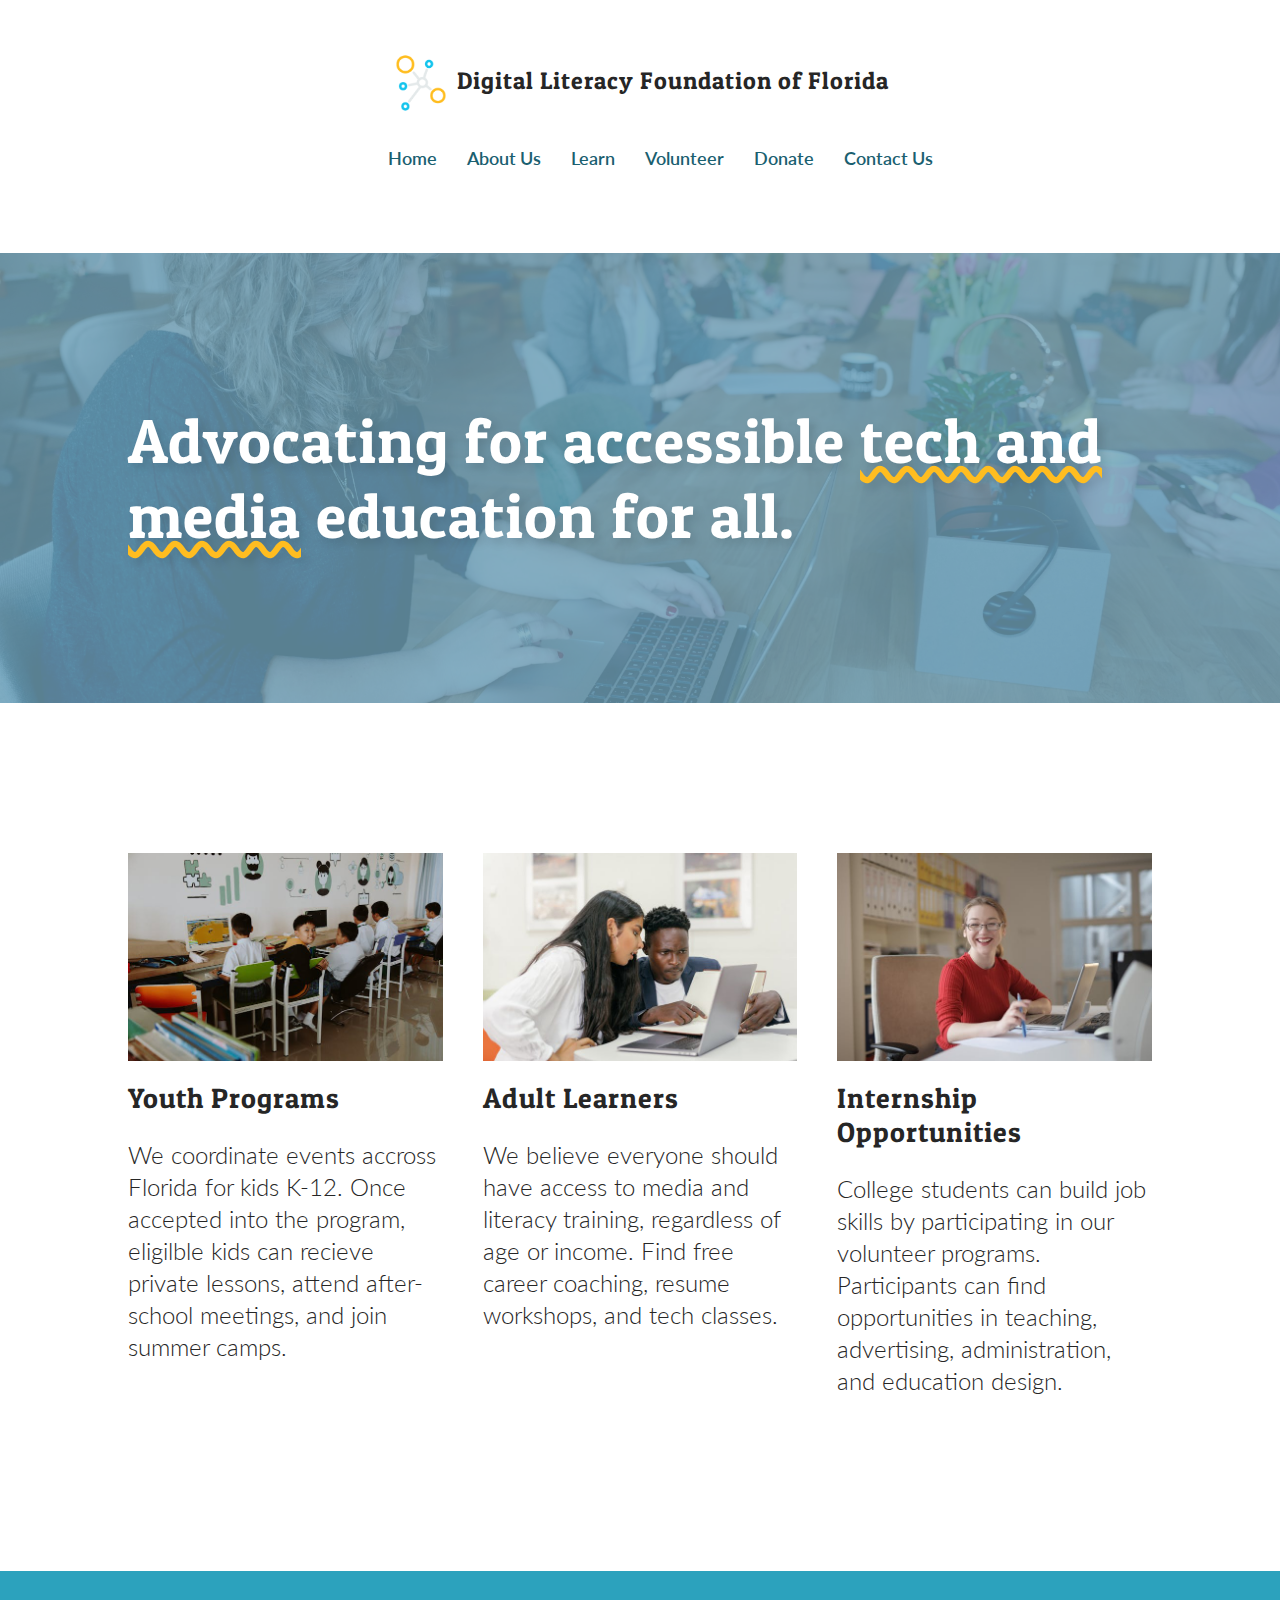
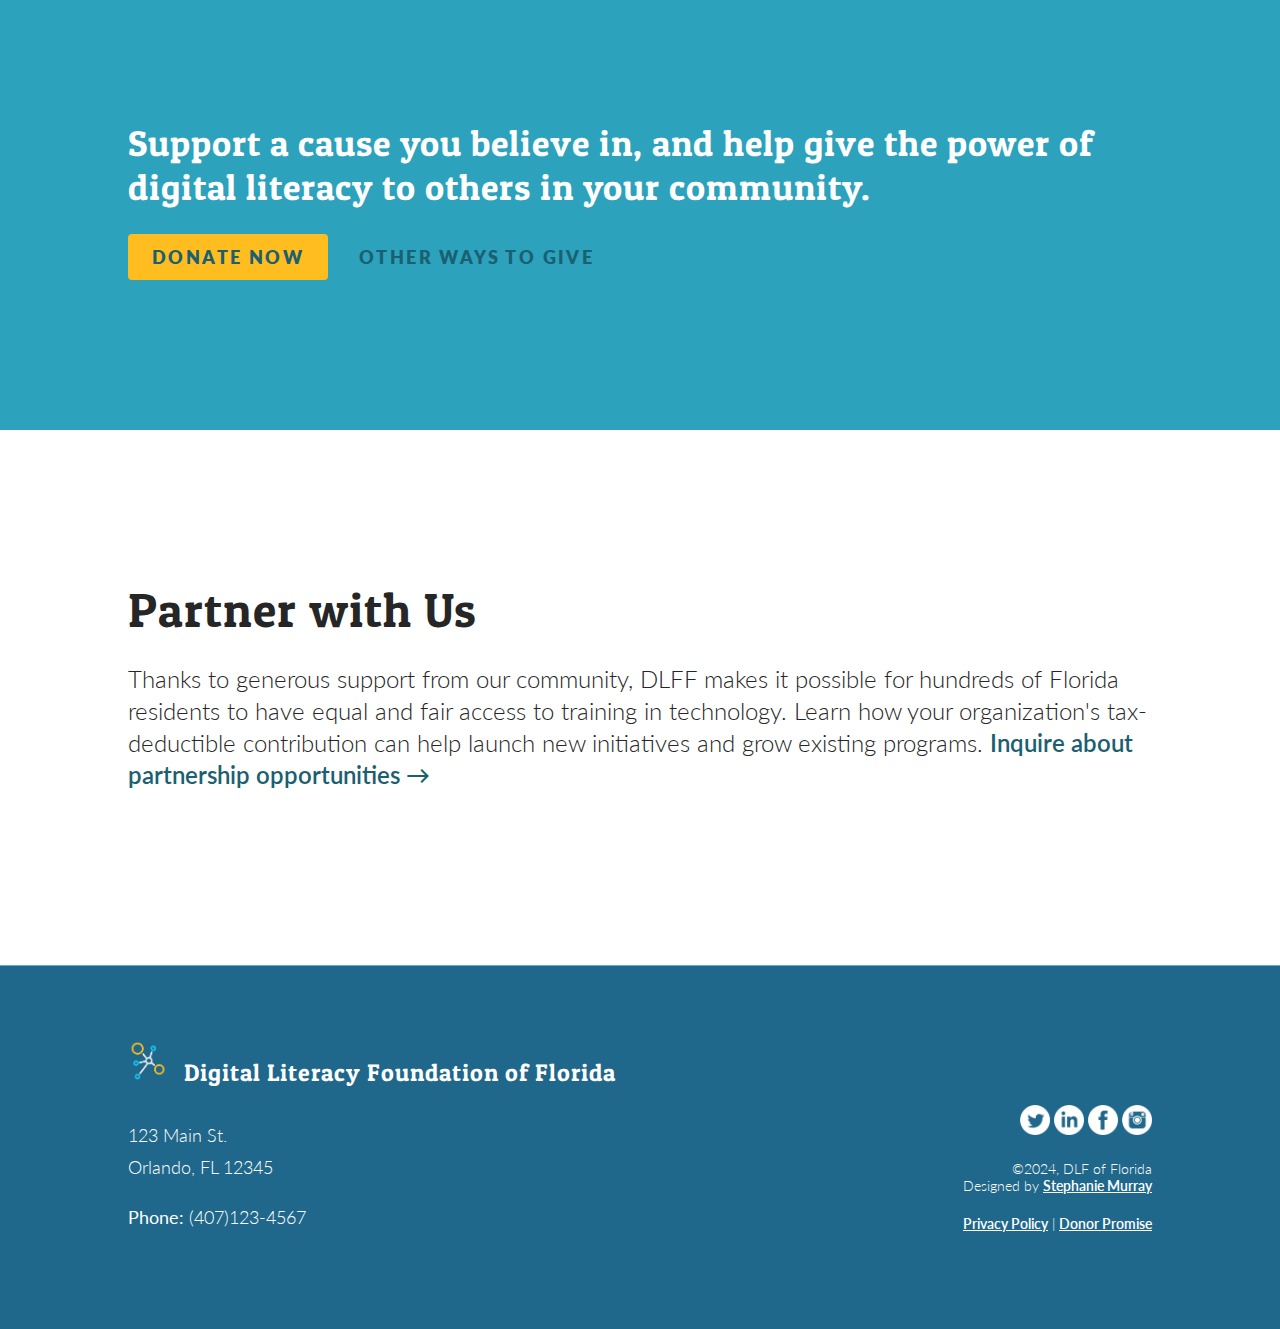
<file: index.html>
<!DOCTYPE html>
<html lang="en">
<head>
  <meta charset="utf-8">
  <title>Digital Literacy Foundation of Florida (DLFF) | FL Volunteer Network for Digital and Media Literacy</title>
  <link rel="stylesheet" href="styles.css">
</head>

<body>

  <header class="header">
    <h1><a href="index.html" class="logo">
        <img src="images/logo.png" alt="DLF Logo" class="logo"> Digital Literacy Foundation of Florida
    </a></h1>

  <nav>
    <ul class="main-nav">
      <li><a href="index.html" class="current-page">Home</a></li>
      <li><a href="about.html">About Us</a></li>
      <li><a href="learn.html">Learn</a></li>
      <li><a href="volunteer.html">Volunteer</a></li>
      <li><a href="donate.html">Donate</a></li>
      <li><a href="contact.html">Contact Us</a></li>
    </ul>
  </nav>

</header>

<section class="hero home bg-img">
  <h2>We're DLF of Florida</h2>
  <span class="big-text">Advocating for accessible <span class="styled">tech and media</span> education for all.</span>
</section>

<section class="programs">

  <div class="youth">
    <img src="images/kids-class.jpg" alt="six kids sitting at computers in a classroom, one is smiling at the camera">
    <h3>Youth Programs</h3>
    <p>We coordinate events accross Florida for kids K-12. Once accepted into the program, eligilble kids can recieve private lessons, attend after-school meetings, and join summer camps.</p>
  </div>

  <div class="adult">
    <img src="images/adult-class.jpg" alt="a woman and man are studying at a computer">
    <h3>Adult Learners</h3>
    <p>We believe everyone should have access to media and literacy training, regardless of age or income. Find free career coaching, resume workshops, and tech classes.</p>
  </div>

  <div class="internships">
    <img src="images/intern.jpg" alt="a young smiling woman with glasses sitting at a laptop">
    <h3>Internship Opportunities</h3>
    <p>College students can build job skills by participating in our volunteer programs. Participants can find opportunities in teaching, advertising, administration, and education design.</p>
  </div>

</section>

<section class="cta">
  <h2>Donate to Our Cause</h2>
  <span class="big-text callout">Support a cause you believe in, and help give the power of digital literacy to others in your community.</span>
  <div class="buttons">
    <a href="donate.html" class="button primary">Donate Now</a> <a href="volunteer.html" class="button secondary">Other Ways to Give</a>
  </div>
</section>

<section class="partner">
  <h2>Partner with Us</h2>
  <p>Thanks to generous support from our community, DLFF makes it possible for hundreds of Florida residents to have equal and fair access to training in technology. Learn how your organization's tax-deductible contribution can help launch new initiatives and grow existing programs. <a href="contact.html">Inquire about partnership opportunities →</a></p>

</section>

<footer>

  <div class="info">
    <div class="logo"><img src="images/logo.png" alt="DLF Logo"> Digital Literacy Foundation of Florida</div>
    <p>123 Main St.<br>
    Orlando, FL 12345</p>
    <p><strong>Phone:</strong> (407)123-4567</p>
  </div>

  <div class="social-copyright">
    <p><a href="#"><img src="images/icon-twitter.png" alt="twitter" class="icon"></a> 
      <a href="#"><img src="images/icon-linkedin.png" alt="linkedin" class="icon"></a> 
      <a href="#"><img src="images/icon-facebook.png" alt="facebook" class="icon"></a> 
      <a href="#"><img src="images/icon-instagram.png" alt="instagram" class="icon"></a></p>

    &copy;2024, DLF of Florida<br>Designed by <a href="https://stephmurray.co/" target="_blank">Stephanie Murray</a><br>
    <p><a href="#">Privacy Policy</a> | <a href="#">Donor Promise</a></p>
  </div>

</footer>

</body>

</html>
</file>
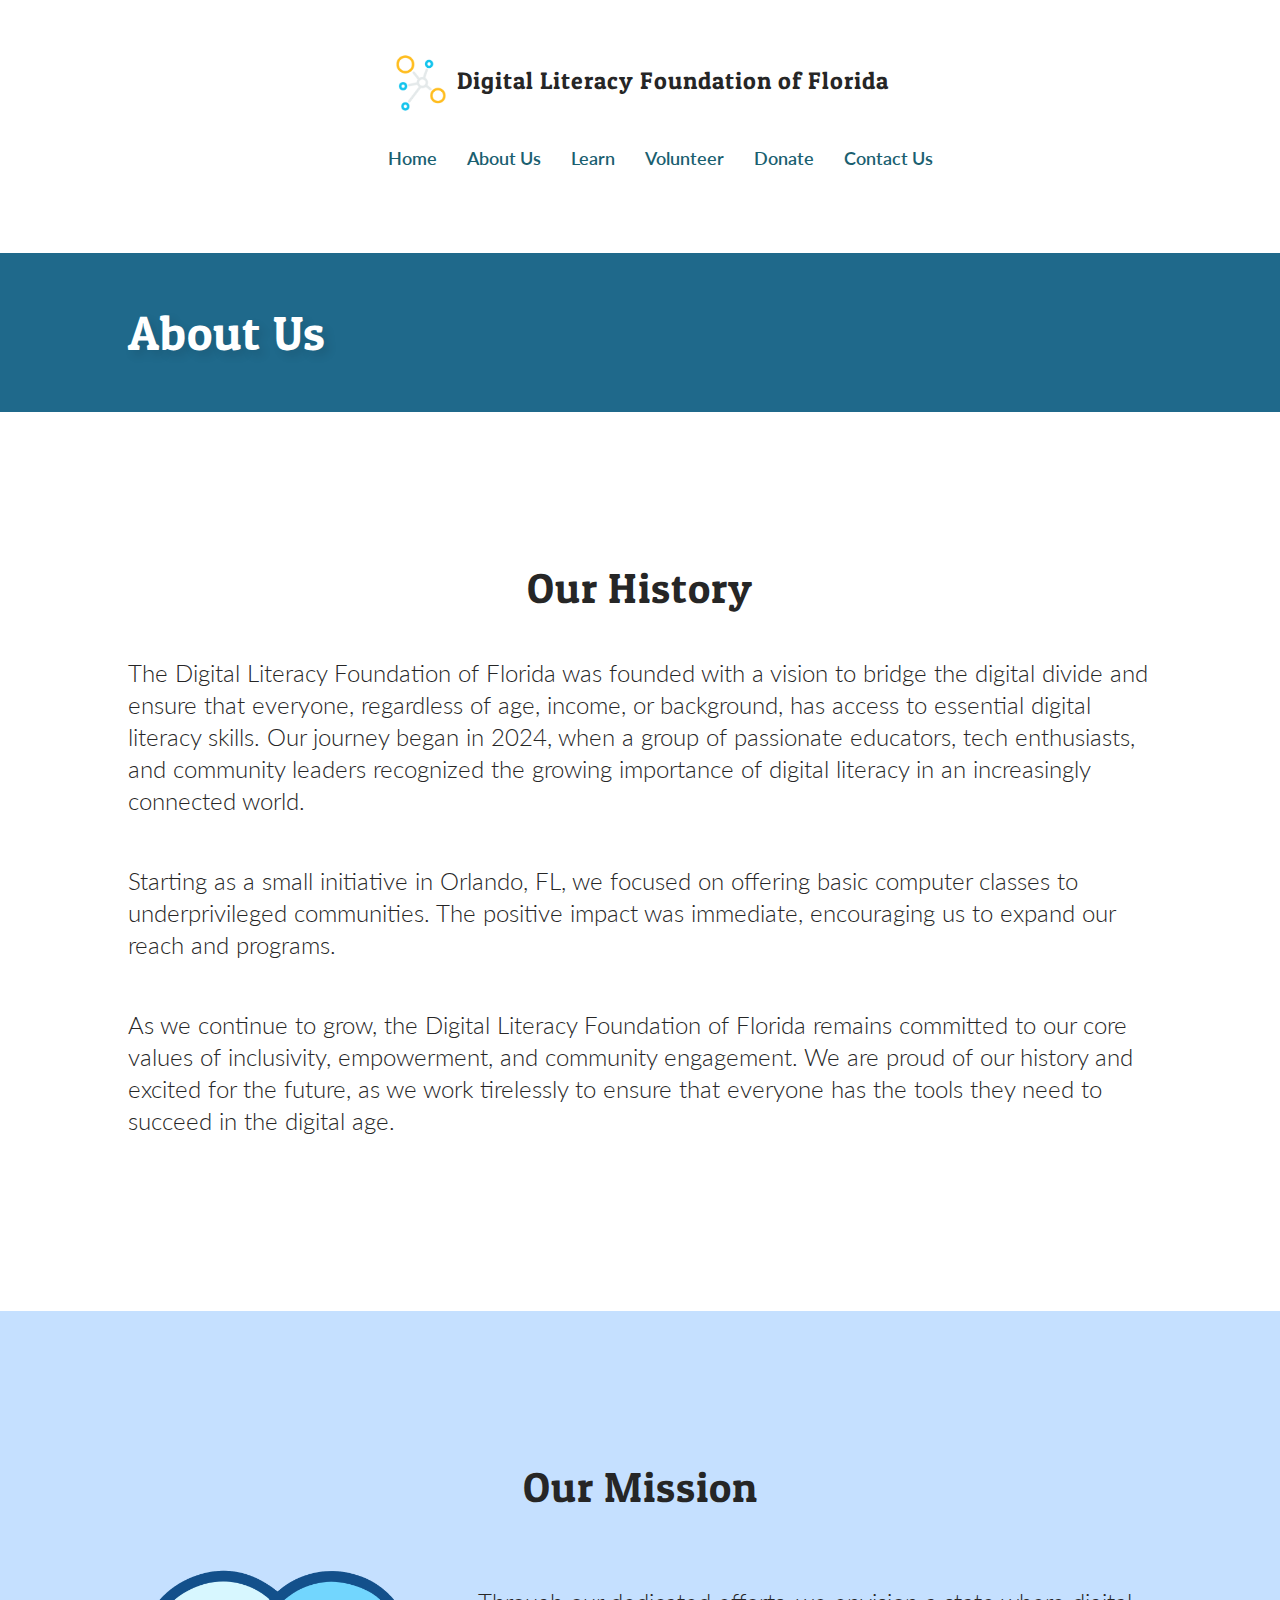
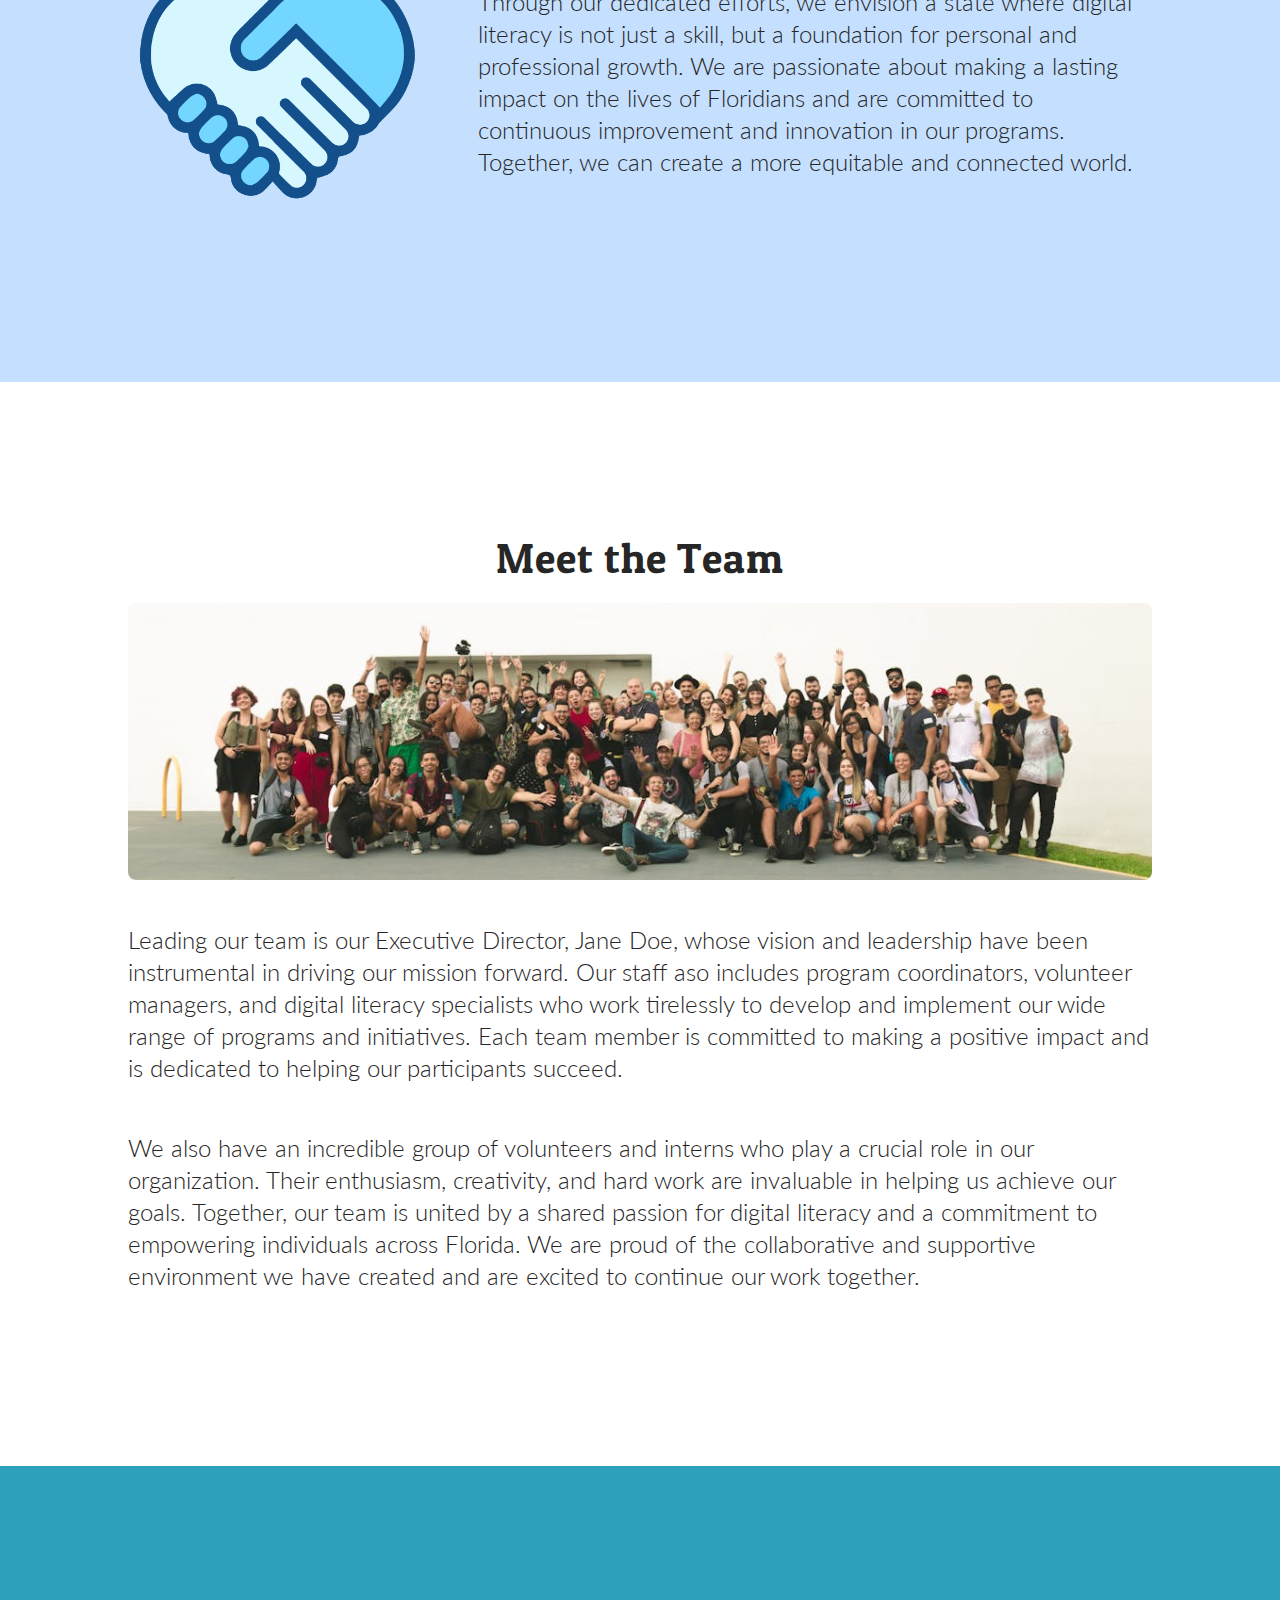
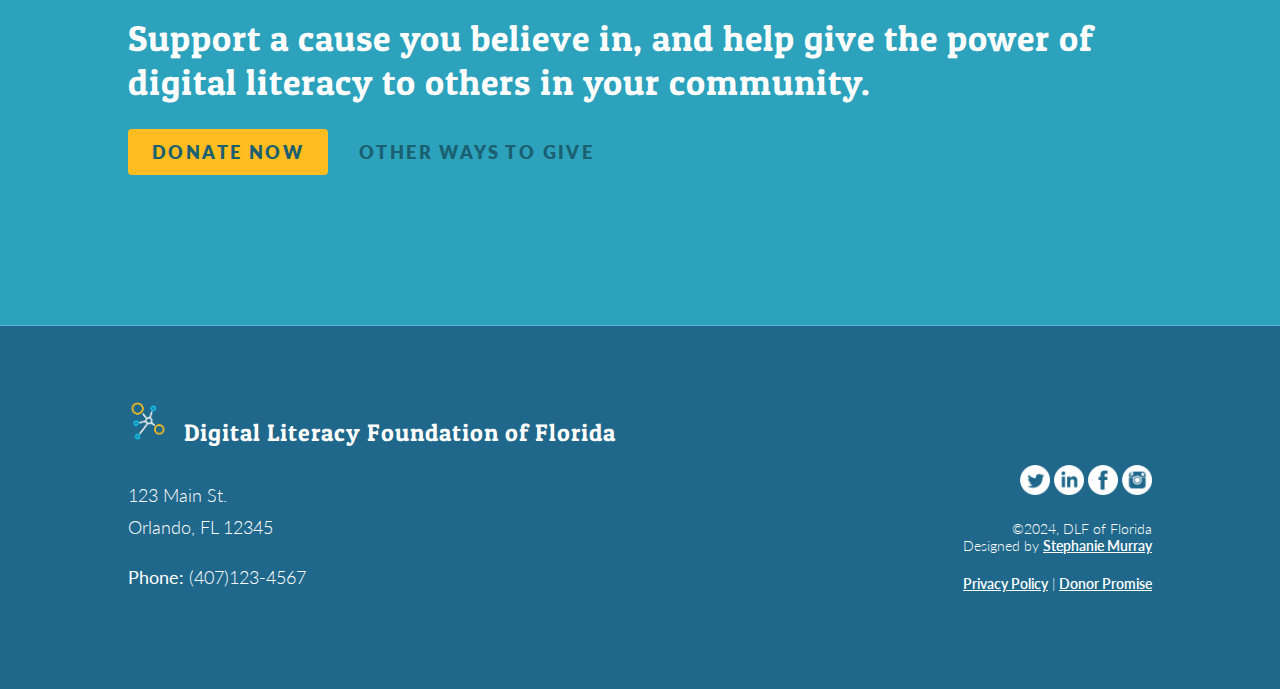
<file: about.html>
<!DOCTYPE html>
<html lang="en">
<head>
  <meta charset="utf-8">
  <title>Digital Literacy Foundation of Florida (DLFF) | About Us</title>
  <link rel="stylesheet" href="styles.css">
</head>

<body>

<header class="header">
    <h1><a href="index.html" class="logo">
        <img src="images/logo.png" alt="DLF Logo" class="logo"> Digital Literacy Foundation of Florida
    </a></h1>

  <nav>
    <ul class="main-nav">
      <li><a href="index.html" class="current-page">Home</a></li>
      <li><a href="about.html">About Us</a></li>
      <li><a href="learn.html">Learn</a></li>
      <li><a href="volunteer.html">Volunteer</a></li>
      <li><a href="donate.html">Donate</a></li>
      <li><a href="contact.html">Contact Us</a></li>
    </ul>
  </nav>

</header>

<section class="hero title">
  <h2>About Us</h2>
</section>

<section class="container">

    <h3>Our History</h3>

    <p>The Digital Literacy Foundation of Florida was founded with a vision to bridge the digital divide and ensure that everyone, regardless of age, income, or background, has access to essential digital literacy skills. Our journey began in 2024, when a group of passionate educators, tech enthusiasts, and community leaders recognized the growing importance of digital literacy in an increasingly connected world.</p>

    <p>Starting as a small initiative in Orlando, FL, we focused on offering basic computer classes to underprivileged communities. The positive impact was immediate, encouraging us to expand our reach and programs.</p>

    <p>As we continue to grow, the Digital Literacy Foundation of Florida remains committed to our core values of inclusivity, empowerment, and community engagement. We are proud of our history and excited for the future, as we work tirelessly to ensure that everyone has the tools they need to succeed in the digital age.</p>

</section>

<section class="container darkbg">

    <h3>Our Mission</h3>

    <div class="two-col">

        <img src="images/our-mission.png" width="300" alt="illustration of shaking hands in heart shape">
        
        <p>Through our dedicated efforts, we envision a state where digital literacy is not just a skill, but a foundation for personal and professional growth. We are passionate about making a lasting impact on the lives of Floridians and are committed to continuous improvement and innovation in our programs. Together, we can create a more equitable and connected world.</p>

    </div>

</section>

<section class="container">

    <h3>Meet the Team</h3>

    <img src="images/team.jpg" alt="big group picture" style="max-width: 100%;align-self:center;border-radius:8px;margin-bottom:20px">

    <p>Leading our team is our Executive Director, Jane Doe, whose vision and leadership have been instrumental in driving our mission forward. Our staff aso includes program coordinators, volunteer managers, and digital literacy specialists who work tirelessly to develop and implement our wide range of programs and initiatives. Each team member is committed to making a positive impact and is dedicated to helping our participants succeed.

    <p>We also have an incredible group of volunteers and interns who play a crucial role in our organization. Their enthusiasm, creativity, and hard work are invaluable in helping us achieve our goals. Together, our team is united by a shared passion for digital literacy and a commitment to empowering individuals across Florida. We are proud of the collaborative and supportive environment we have created and are excited to continue our work together.</p>

</section>

<section class="cta">
  <h2>Donate to Our Cause</h2>
  <span class="big-text callout">Support a cause you believe in, and help give the power of digital literacy to others in your community.</span>
  <div class="buttons">
    <a href="donate.html" class="button primary">Donate Now</a> <a href="volunteer.html" class="button secondary">Other Ways to Give</a>
  </div>
</section>

<footer>

  <div class="info">
    <div class="logo"><img src="images/logo.png" alt="DLF Logo"> Digital Literacy Foundation of Florida</div>
    <p>123 Main St.<br>
    Orlando, FL 12345</p>
    <p><strong>Phone:</strong> (407)123-4567</p>
  </div>

  <div class="social-copyright">
    <p><a href="#"><img src="images/icon-twitter.png" alt="twitter" class="icon"></a> 
      <a href="#"><img src="images/icon-linkedin.png" alt="linkedin" class="icon"></a> 
      <a href="#"><img src="images/icon-facebook.png" alt="facebook" class="icon"></a> 
      <a href="#"><img src="images/icon-instagram.png" alt="instagram" class="icon"></a></p>

    &copy;2024, DLF of Florida<br>Designed by <a href="https://stephmurray.co/" target="_blank">Stephanie Murray</a><br>
    <p><a href="#">Privacy Policy</a> | <a href="#">Donor Promise</a></p>
  </div>

</footer>

</body>

</html>
</file>
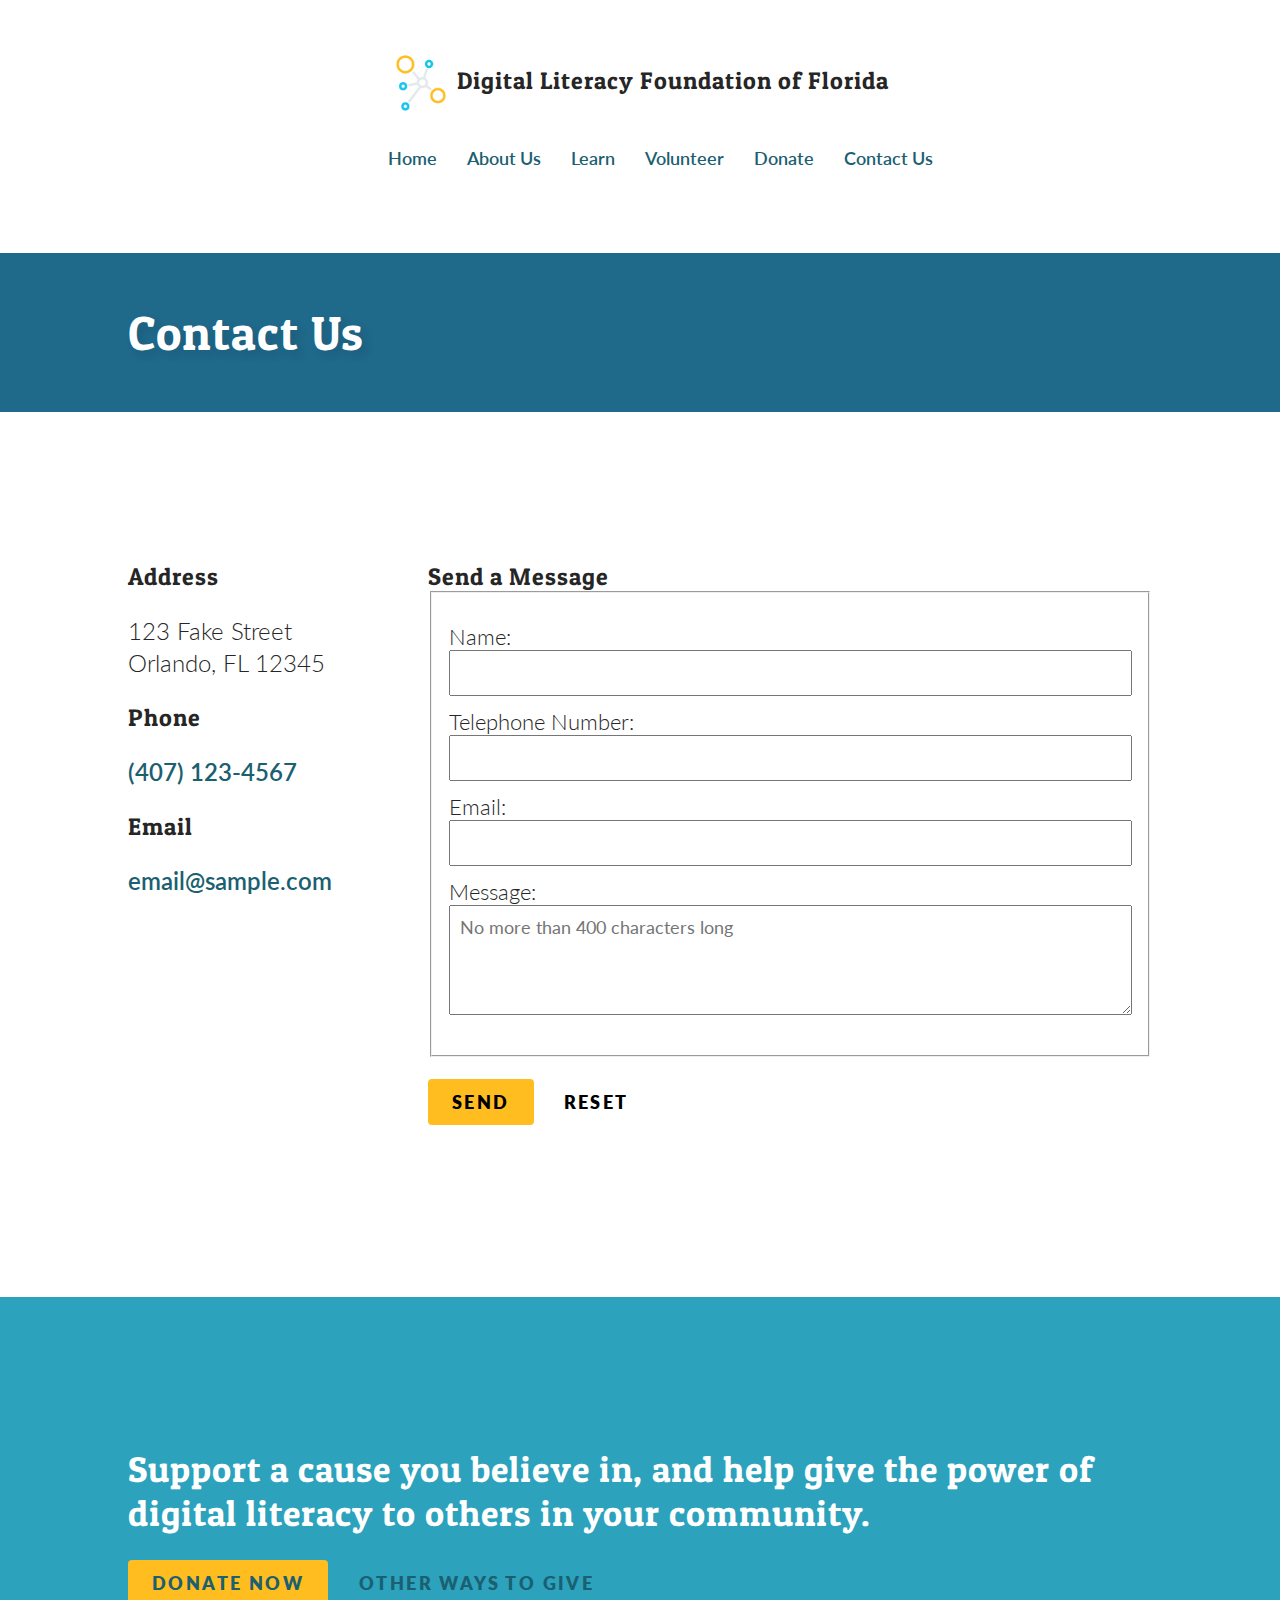
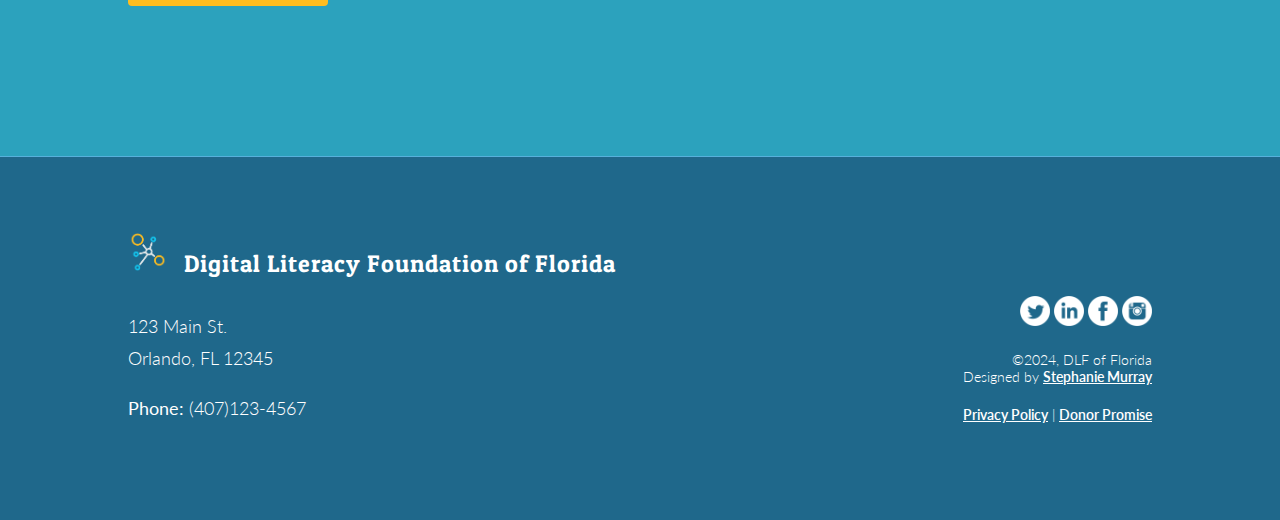
<file: contact.html>
<!DOCTYPE html>
<html lang="en">
<head>
  <meta charset="utf-8">
  <title>Digital Literacy Foundation of Florida (DLFF) | Contact Us</title>
  <link rel="stylesheet" href="styles.css">
</head>

<body>

<header class="header">
    <h1><a href="index.html" class="logo">
        <img src="images/logo.png" alt="DLF Logo" class="logo"> Digital Literacy Foundation of Florida
    </a></h1>

  <nav>
    <ul class="main-nav">
      <li><a href="index.html" class="current-page">Home</a></li>
      <li><a href="about.html">About Us</a></li>
      <li><a href="learn.html">Learn</a></li>
      <li><a href="volunteer.html">Volunteer</a></li>
      <li><a href="donate.html">Donate</a></li>
      <li><a href="contact.html">Contact Us</a></li>
    </ul>
  </nav>

</header>

<section class="hero title">
  <h2>Contact Us</h2>
</section>

<section class="container">

    <div class="two-col even">

        <div style="margin-bottom: 50px">
          <h4>Address</h4>
          <p>
            123 Fake Street<br>
            Orlando, FL 12345
          </p>
            
          <h4>Phone</h4>
          <p>
            <a href="tel:+14071234567">(407) 123-4567</a>
          </p>
        
          <h4>Email</h4>
          <p>
            <a href="mailto:email@sample.com">email&#64;sample.com</a>
          </p>
        </div>
        
        <div>
            
        <h4>Send a Message</h4>

          <form>

            <fieldset>
              <ul>
                <li><label for="form-name">Name:</label> <input type="text" name="customername" id="form-name"></li>
                <li><label for="form-phone">Telephone Number:</label> <input type="tel" name="telephone" id="form-phone"></li>
                <li><label for="form-email">Email:</label> <input type="email" name="email" id="form-email"></li>
                <li>Message:<br>
                  <textarea name="instructions" rows="4" cols="60" maxlength="400" placeholder="No more than 400 characters long"></textarea></li>
              </ul>
            </fieldset>
            
            <p><input type="submit" value="Send" class="form-button"> <input type="reset" class="form-button"></p>
            
            </form>
        </div>

    </div>

</section>

<section class="cta">
  <h2>Donate to Our Cause</h2>
  <span class="big-text callout">Support a cause you believe in, and help give the power of digital literacy to others in your community.</span>
  <div class="buttons">
    <a href="donate.html" class="button primary">Donate Now</a> <a href="volunteer.html" class="button secondary">Other Ways to Give</a>
  </div>
</section>

<footer>

  <div class="info">
    <div class="logo"><img src="images/logo.png" alt="DLF Logo"> Digital Literacy Foundation of Florida</div>
    <p>123 Main St.<br>
    Orlando, FL 12345</p>
    <p><strong>Phone:</strong> (407)123-4567</p>
  </div>

  <div class="social-copyright">
    <p><a href="#"><img src="images/icon-twitter.png" alt="twitter" class="icon"></a> 
      <a href="#"><img src="images/icon-linkedin.png" alt="linkedin" class="icon"></a> 
      <a href="#"><img src="images/icon-facebook.png" alt="facebook" class="icon"></a> 
      <a href="#"><img src="images/icon-instagram.png" alt="instagram" class="icon"></a></p>

    &copy;2024, DLF of Florida<br>Designed by <a href="https://stephmurray.co/" target="_blank">Stephanie Murray</a><br>
    <p><a href="#">Privacy Policy</a> | <a href="#">Donor Promise</a></p>
  </div>

</footer>

</body>

</html>
</file>
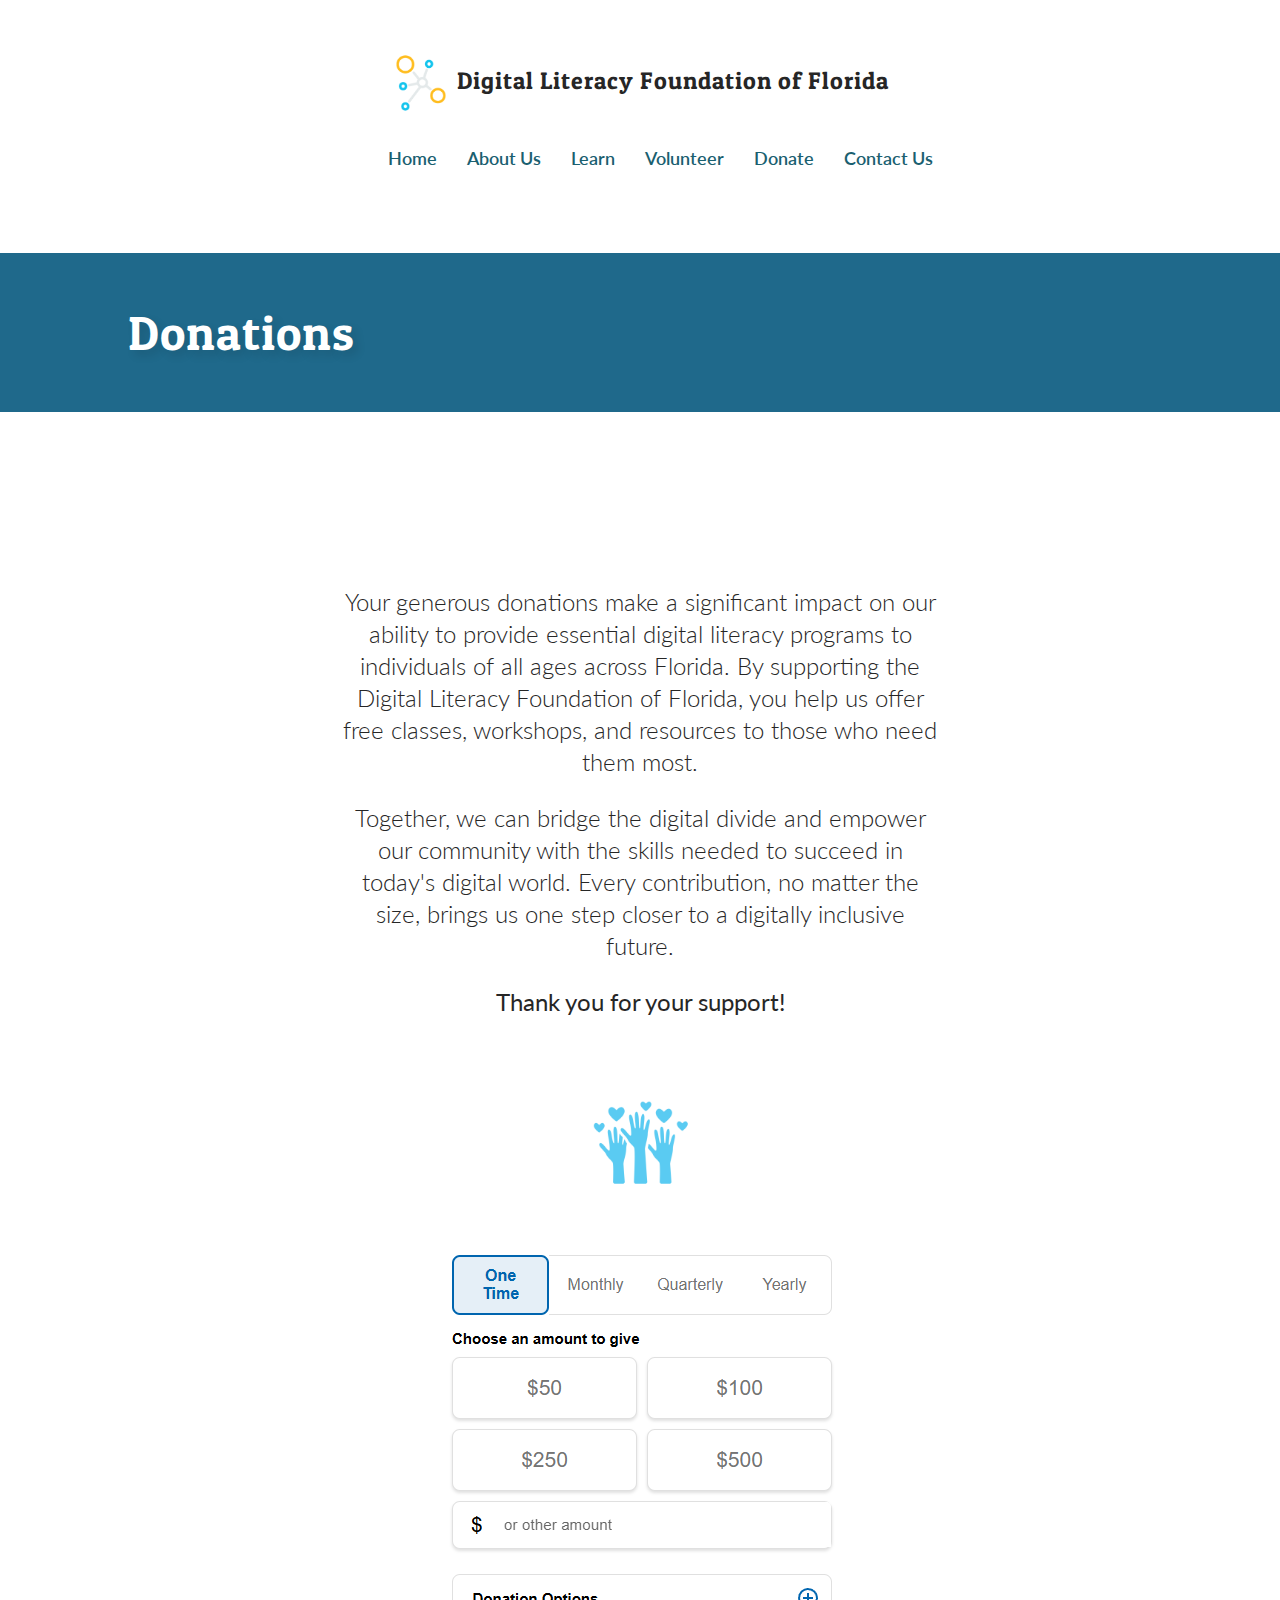
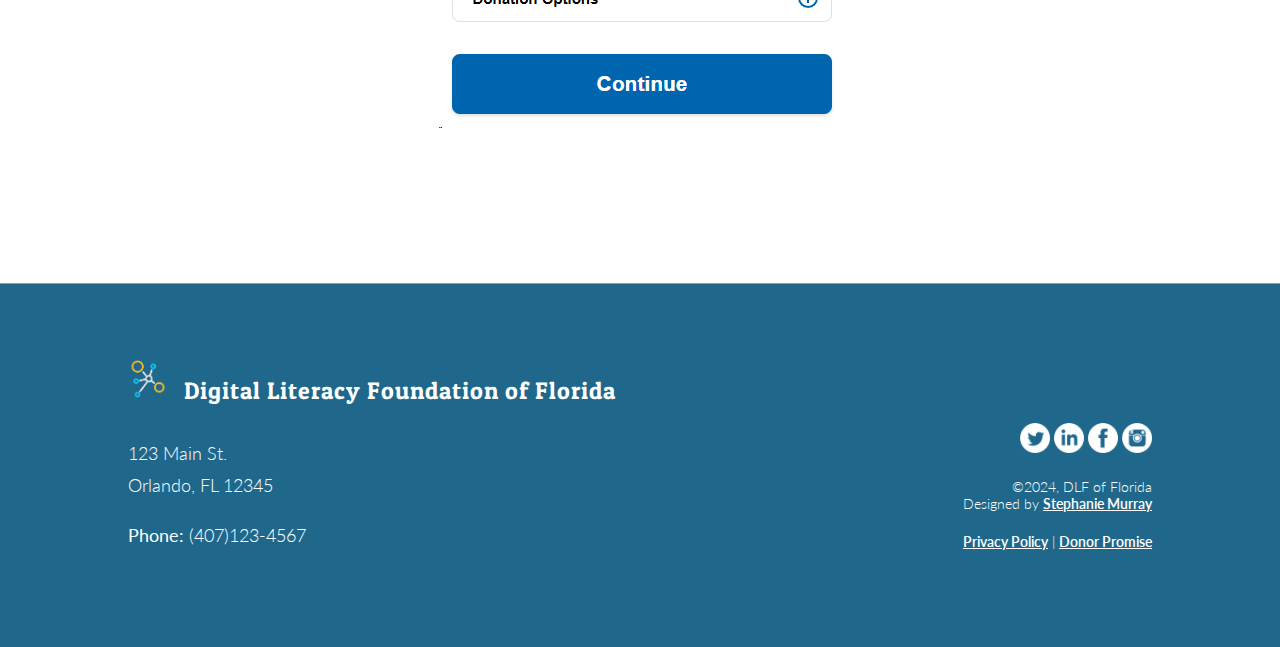
<file: donate.html>
<!DOCTYPE html>
<html lang="en">
<head>
  <meta charset="utf-8">
  <title>Digital Literacy Foundation of Florida (DLFF) | Donate to Our Cause</title>
  <link rel="stylesheet" href="styles.css">
</head>

<body>

<header class="header">
    <h1><a href="index.html" class="logo">
        <img src="images/logo.png" alt="DLF Logo" class="logo"> Digital Literacy Foundation of Florida
    </a></h1>

  <nav>
    <ul class="main-nav">
      <li><a href="index.html" class="current-page">Home</a></li>
      <li><a href="about.html">About Us</a></li>
      <li><a href="learn.html">Learn</a></li>
      <li><a href="volunteer.html">Volunteer</a></li>
      <li><a href="donate.html">Donate</a></li>
      <li><a href="contact.html">Contact Us</a></li>
    </ul>
  </nav>

</header>

<section class="hero title">
  <h2>Donations</h2>
</section>

<section class="container">

    <h2 class="hidden">Donate Cash Online</h2>

    <div class="mini-container">
        
        <p>Your generous donations make a significant impact on our ability to provide essential digital literacy programs to individuals of all ages across Florida. By supporting the Digital Literacy Foundation of Florida, you help us offer free classes, workshops, and resources to those who need them most.</p>
        <p>Together, we can bridge the digital divide and empower our community with the skills needed to succeed in today's digital world. Every contribution, no matter the size, brings us one step closer to a digitally inclusive future.</p>
        <p><strong>Thank you for your support!</strong></p>

        <img src="images/donate-hands.png" alt="illustration of hands reaching up to hearts" width="100" style="margin: 50px auto"> <br>

        <img src="images/donate-form.png" alt="placeholder for donation form" width="402" height="481">
    </div>



</section>

<footer>

  <div class="info">
    <div class="logo"><img src="images/logo.png" alt="DLF Logo"> Digital Literacy Foundation of Florida</div>
    <p>123 Main St.<br>
    Orlando, FL 12345</p>
    <p><strong>Phone:</strong> (407)123-4567</p>
  </div>

  <div class="social-copyright">
    <p><a href="#"><img src="images/icon-twitter.png" alt="twitter" class="icon"></a> 
      <a href="#"><img src="images/icon-linkedin.png" alt="linkedin" class="icon"></a> 
      <a href="#"><img src="images/icon-facebook.png" alt="facebook" class="icon"></a> 
      <a href="#"><img src="images/icon-instagram.png" alt="instagram" class="icon"></a></p>

    &copy;2024, DLF of Florida<br>Designed by <a href="https://stephmurray.co/" target="_blank">Stephanie Murray</a><br>
    <p><a href="#">Privacy Policy</a> | <a href="#">Donor Promise</a></p>
  </div>

</footer>

</body>

</html>
</file>
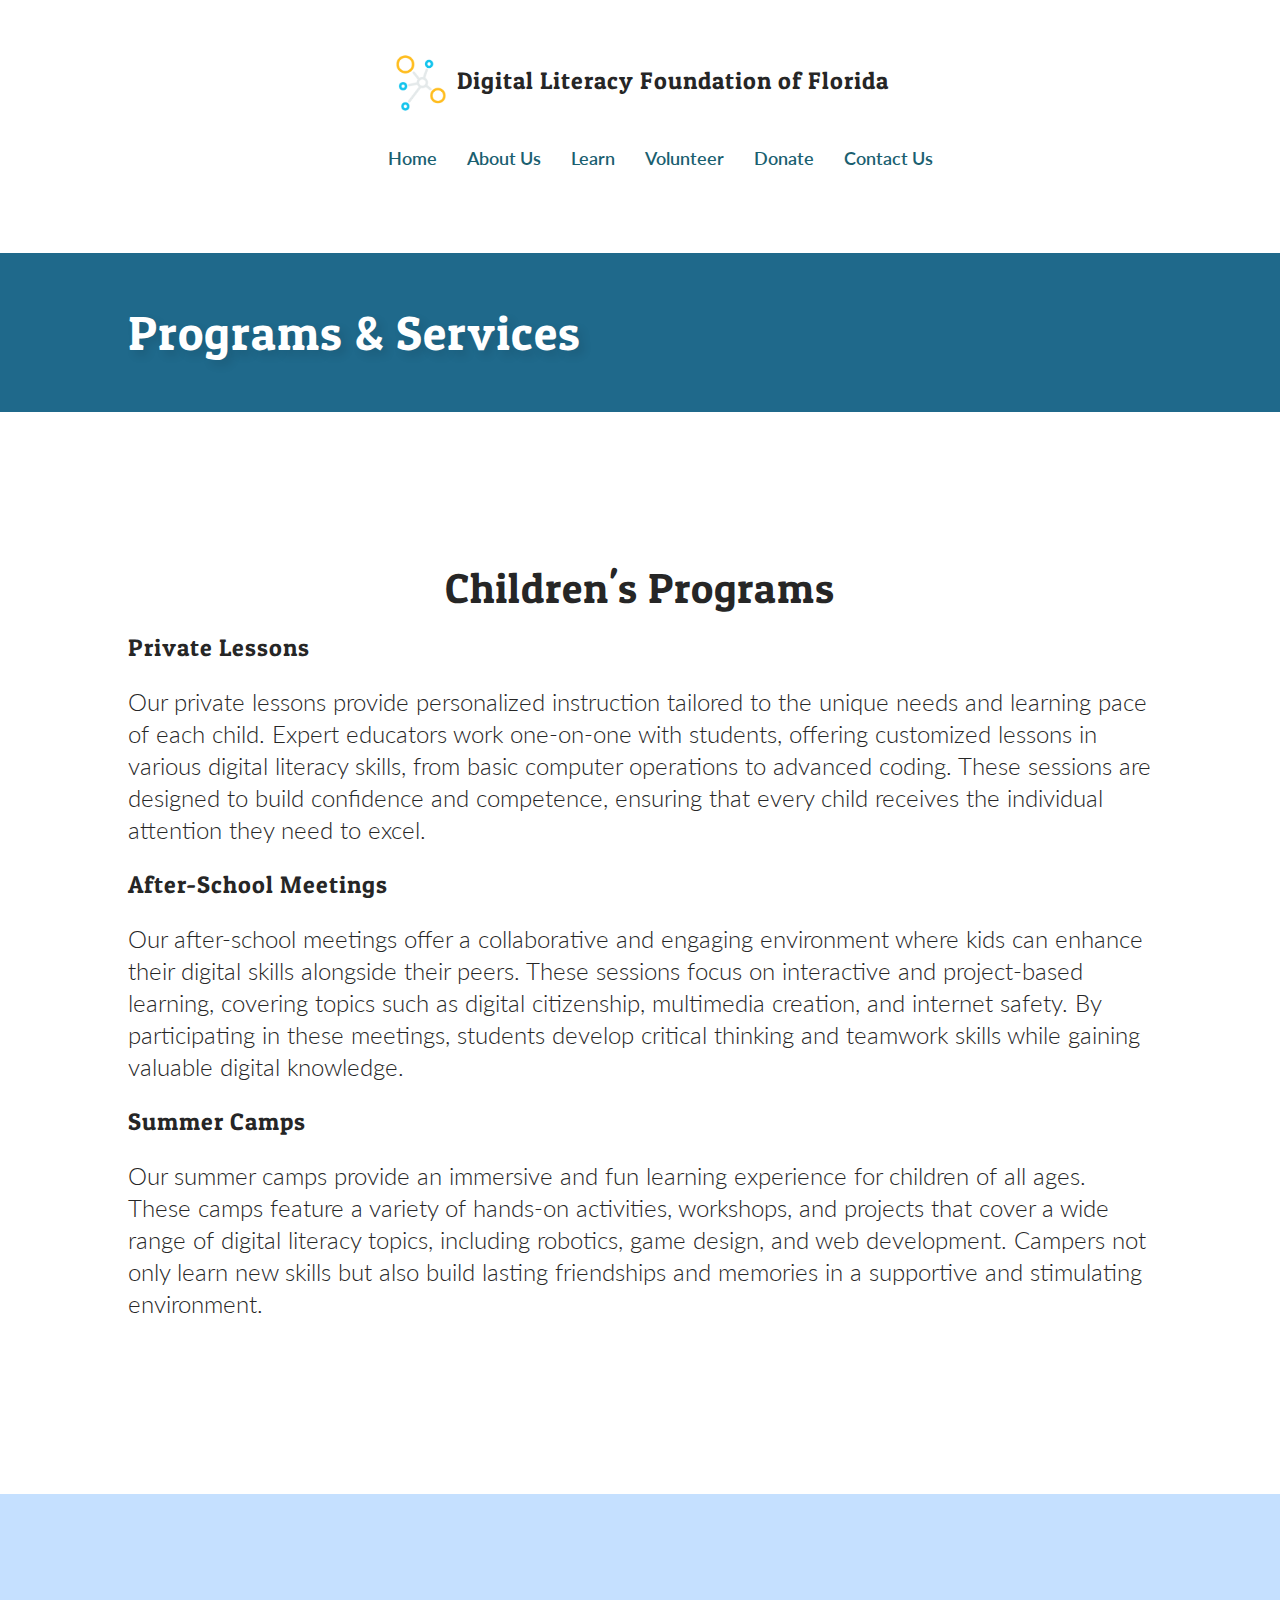
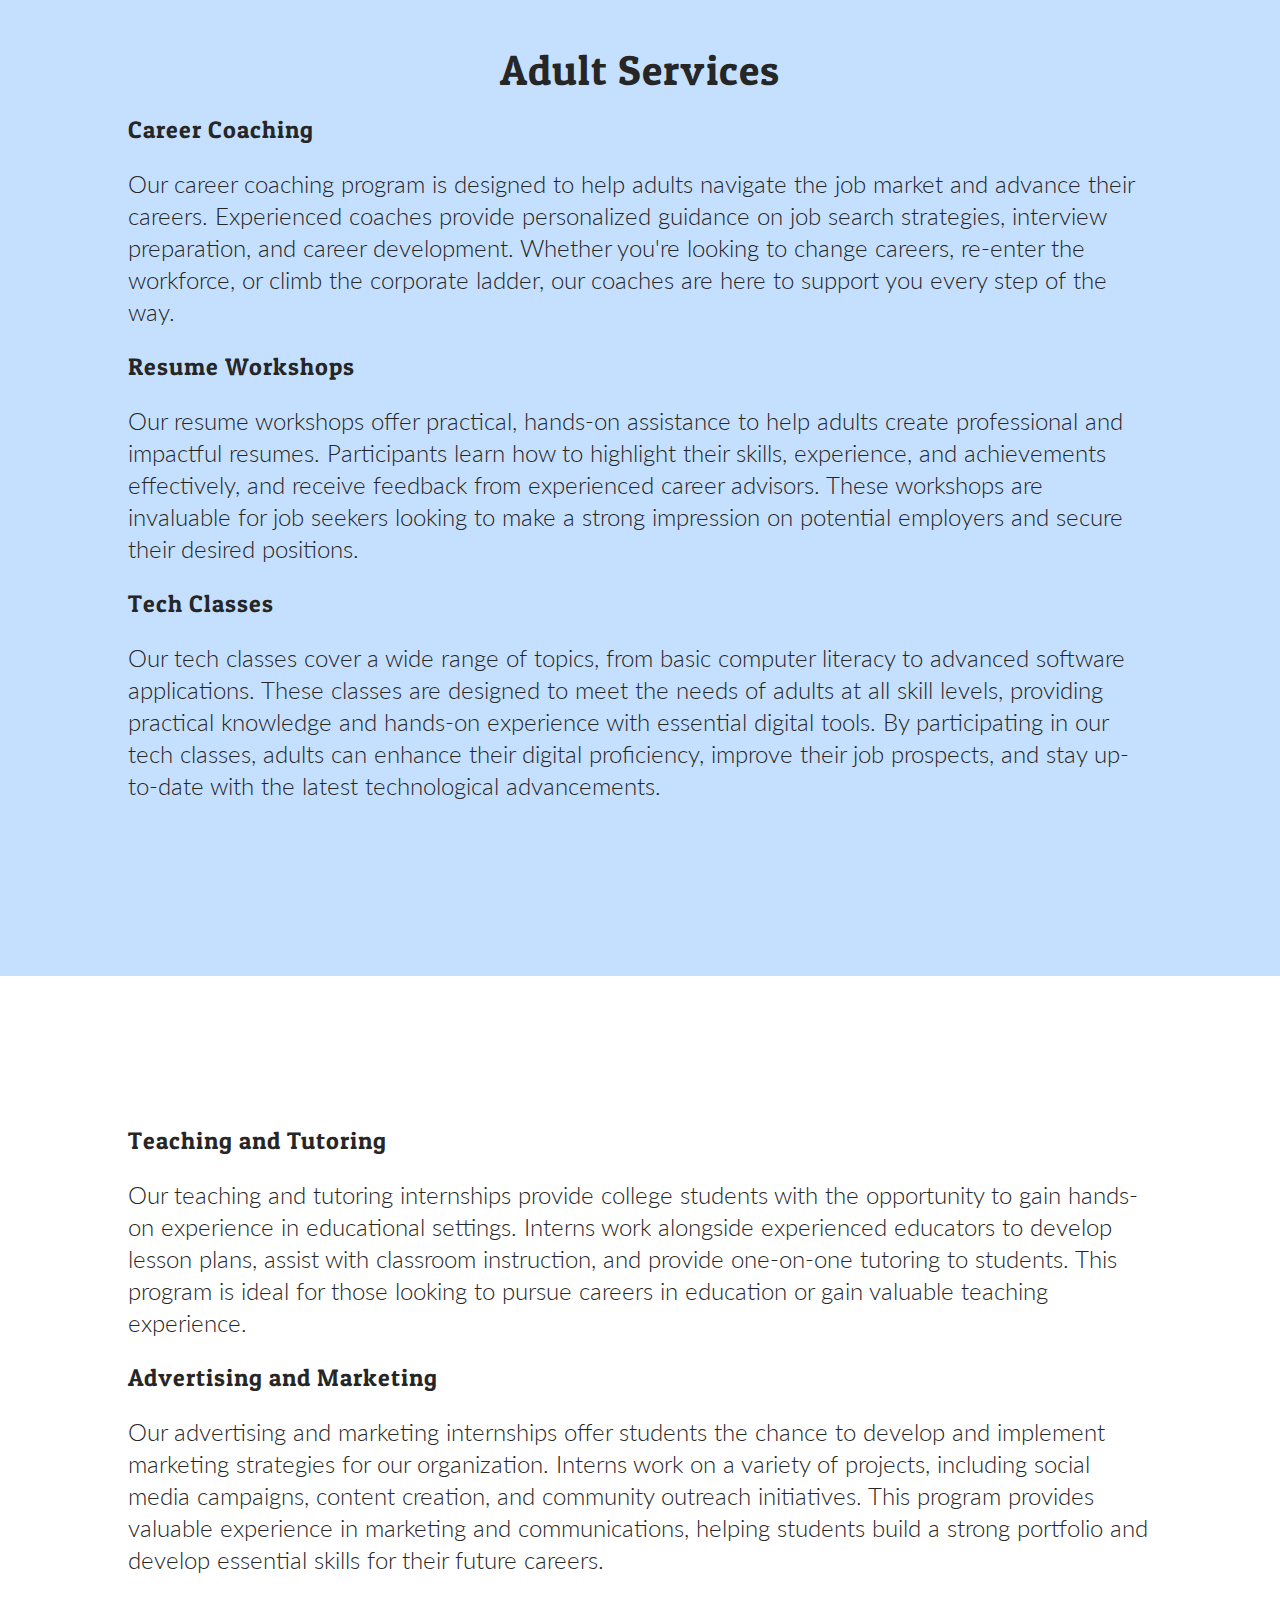
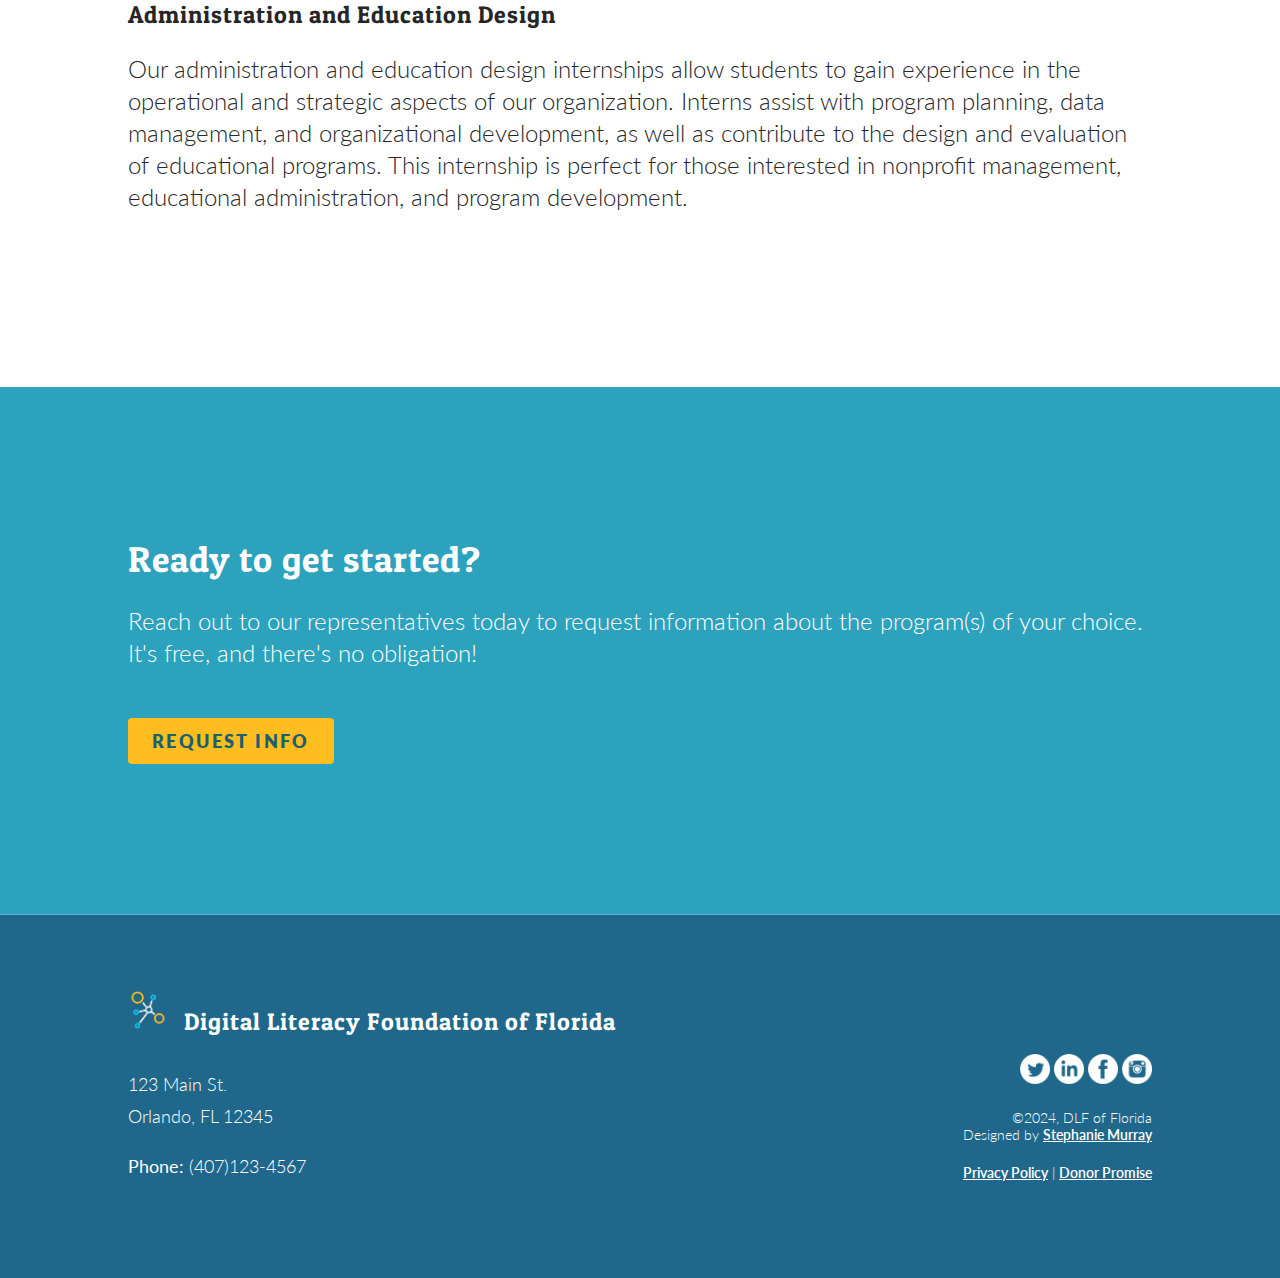
<file: learn.html>
<!DOCTYPE html>
<html lang="en">
<head>
  <meta charset="utf-8">
  <title>Digital Literacy Foundation of Florida (DLFF) | Programs & Services</title>
  <link rel="stylesheet" href="styles.css">
</head>

<body>

<header class="header">
    <h1><a href="index.html" class="logo">
        <img src="images/logo.png" alt="DLF Logo" class="logo"> Digital Literacy Foundation of Florida
    </a></h1>

  <nav>
    <ul class="main-nav">
      <li><a href="index.html" class="current-page">Home</a></li>
      <li><a href="about.html">About Us</a></li>
      <li><a href="learn.html">Learn</a></li>
      <li><a href="volunteer.html">Volunteer</a></li>
      <li><a href="donate.html">Donate</a></li>
      <li><a href="contact.html">Contact Us</a></li>
    </ul>
  </nav>

</header>

<section class="hero title">
  <h2>Programs &amp; Services</h2>
</section>

<section class="container">

  <h3>Children's Programs</h3>

  <h4>Private Lessons</h4>
  <p>Our private lessons provide personalized instruction tailored to the unique needs and learning pace of each child. Expert educators work one-on-one with students, offering customized lessons in various digital literacy skills, from basic computer operations to advanced coding. These sessions are designed to build confidence and competence, ensuring that every child receives the individual attention they need to excel.</p>
  
  <h4>After-School Meetings</h4>
  <p>Our after-school meetings offer a collaborative and engaging environment where kids can enhance their digital skills alongside their peers. These sessions focus on interactive and project-based learning, covering topics such as digital citizenship, multimedia creation, and internet safety. By participating in these meetings, students develop critical thinking and teamwork skills while gaining valuable digital knowledge.</p>
  
  <h4>Summer Camps</h4>
  <p>Our summer camps provide an immersive and fun learning experience for children of all ages. These camps feature a variety of hands-on activities, workshops, and projects that cover a wide range of digital literacy topics, including robotics, game design, and web development. Campers not only learn new skills but also build lasting friendships and memories in a supportive and stimulating environment.</p>  

</section>

<section class="container darkbg">

  <h3>Adult Services</h3>

  <h4>Career Coaching</h4>
  <p>Our career coaching program is designed to help adults navigate the job market and advance their careers. Experienced coaches provide personalized guidance on job search strategies, interview preparation, and career development. Whether you're looking to change careers, re-enter the workforce, or climb the corporate ladder, our coaches are here to support you every step of the way.</p>
  
  <h4>Resume Workshops</h4>
  <p>Our resume workshops offer practical, hands-on assistance to help adults create professional and impactful resumes. Participants learn how to highlight their skills, experience, and achievements effectively, and receive feedback from experienced career advisors. These workshops are invaluable for job seekers looking to make a strong impression on potential employers and secure their desired positions.</p>
  
  <h4>Tech Classes</h4>
  <p>Our tech classes cover a wide range of topics, from basic computer literacy to advanced software applications. These classes are designed to meet the needs of adults at all skill levels, providing practical knowledge and hands-on experience with essential digital tools. By participating in our tech classes, adults can enhance their digital proficiency, improve their job prospects, and stay up-to-date with the latest technological advancements.</p>
  

</section>

<section class="container">

  <h4>Teaching and Tutoring</h4>
  <p>Our teaching and tutoring internships provide college students with the opportunity to gain hands-on experience in educational settings. Interns work alongside experienced educators to develop lesson plans, assist with classroom instruction, and provide one-on-one tutoring to students. This program is ideal for those looking to pursue careers in education or gain valuable teaching experience.</p>
  
  <h4>Advertising and Marketing</h4>
  <p>Our advertising and marketing internships offer students the chance to develop and implement marketing strategies for our organization. Interns work on a variety of projects, including social media campaigns, content creation, and community outreach initiatives. This program provides valuable experience in marketing and communications, helping students build a strong portfolio and develop essential skills for their future careers.</p>
  
  <h4>Administration and Education Design</h4>
  <p>Our administration and education design internships allow students to gain experience in the operational and strategic aspects of our organization. Interns assist with program planning, data management, and organizational development, as well as contribute to the design and evaluation of educational programs. This internship is perfect for those interested in nonprofit management, educational administration, and program development.</p>

</section>

<section class="cta signup">
    <h3 class="big-text callout">Ready to get started?</h3>
    <p>Reach out to our representatives today to request information about the program(s) of your choice. It's free, and there's no obligation!</p>
    <div class="buttons">
      <a href="contact.html" class="button primary">Request Info</a></a>
    </div>
</section>

<footer>

  <div class="info">
    <div class="logo"><img src="images/logo.png" alt="DLF Logo"> Digital Literacy Foundation of Florida</div>
    <p>123 Main St.<br>
    Orlando, FL 12345</p>
    <p><strong>Phone:</strong> (407)123-4567</p>
  </div>

  <div class="social-copyright">
    <p><a href="#"><img src="images/icon-twitter.png" alt="twitter" class="icon"></a> 
      <a href="#"><img src="images/icon-linkedin.png" alt="linkedin" class="icon"></a> 
      <a href="#"><img src="images/icon-facebook.png" alt="facebook" class="icon"></a> 
      <a href="#"><img src="images/icon-instagram.png" alt="instagram" class="icon"></a></p>

    &copy;2024, DLF of Florida<br>Designed by <a href="https://stephmurray.co/" target="_blank">Stephanie Murray</a><br>
    <p><a href="#">Privacy Policy</a> | <a href="#">Donor Promise</a></p>
  </div>

</footer>

</body>

</html>
</file>
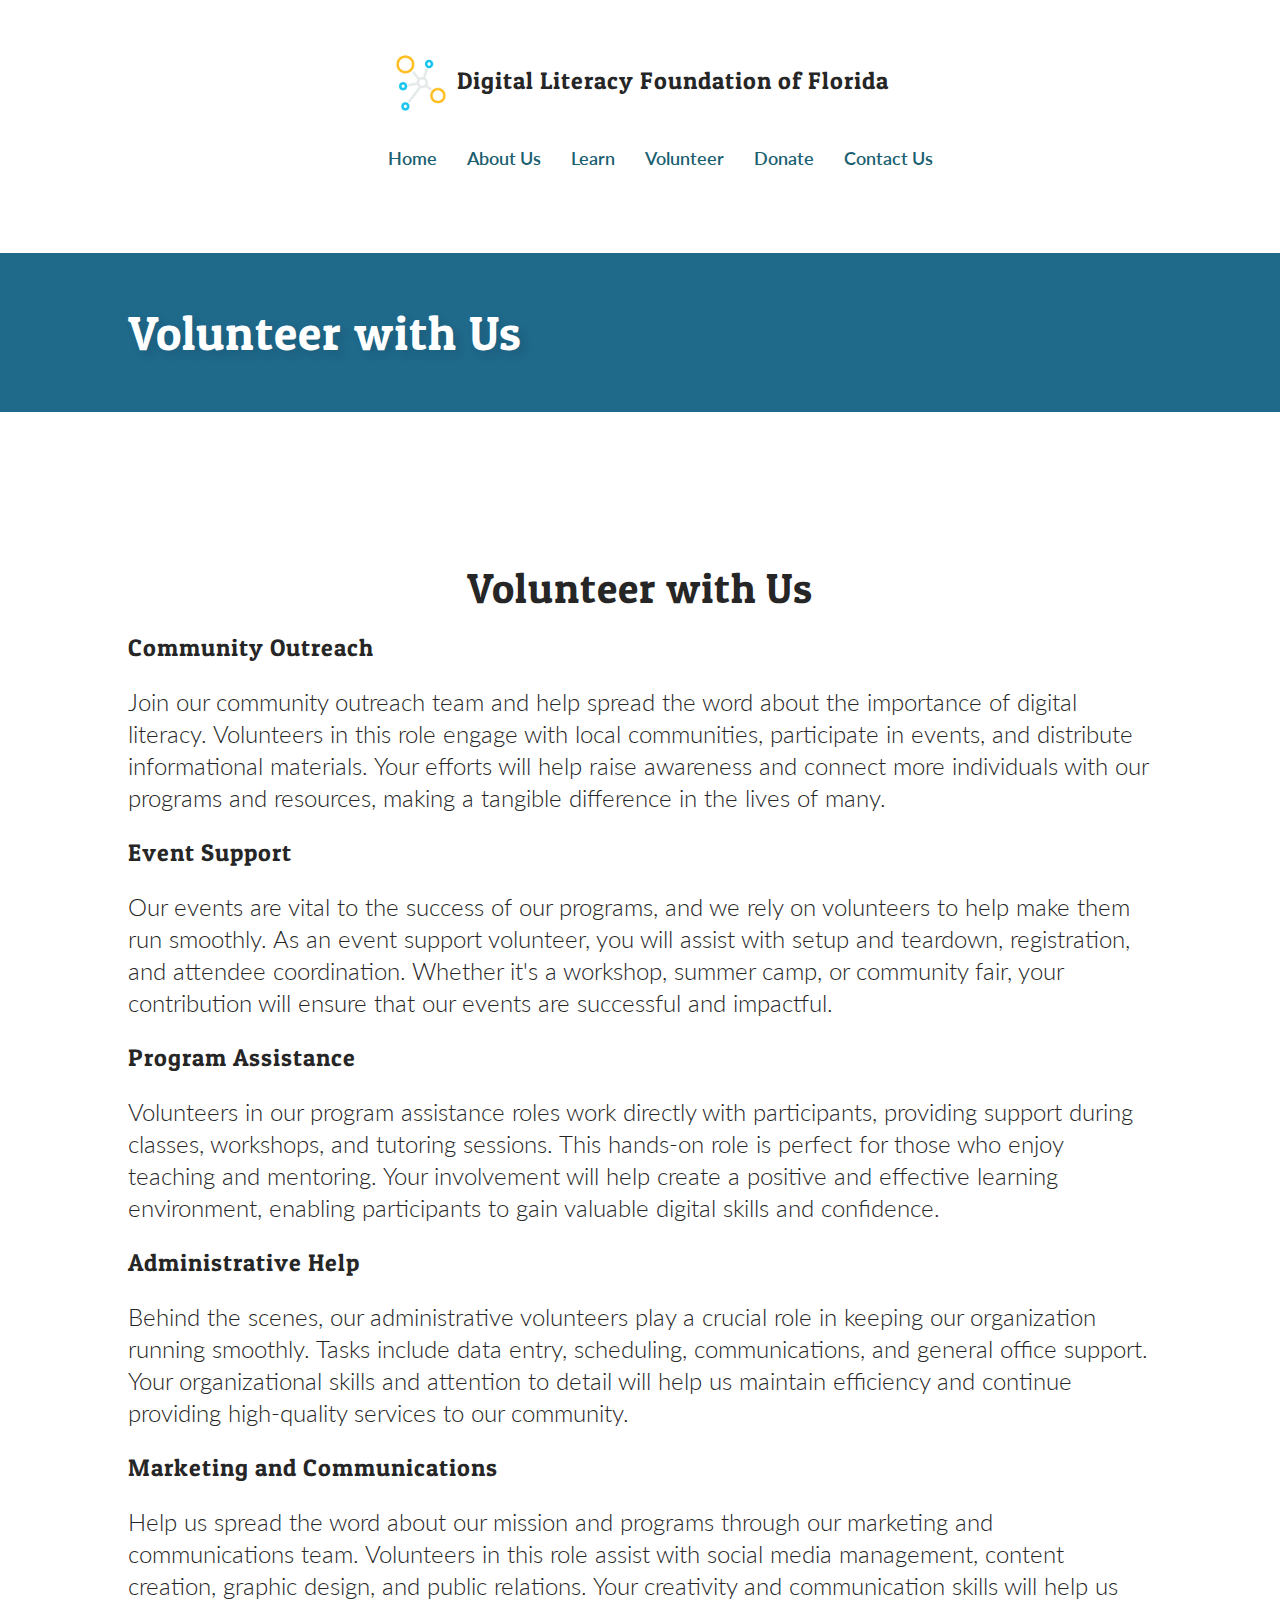
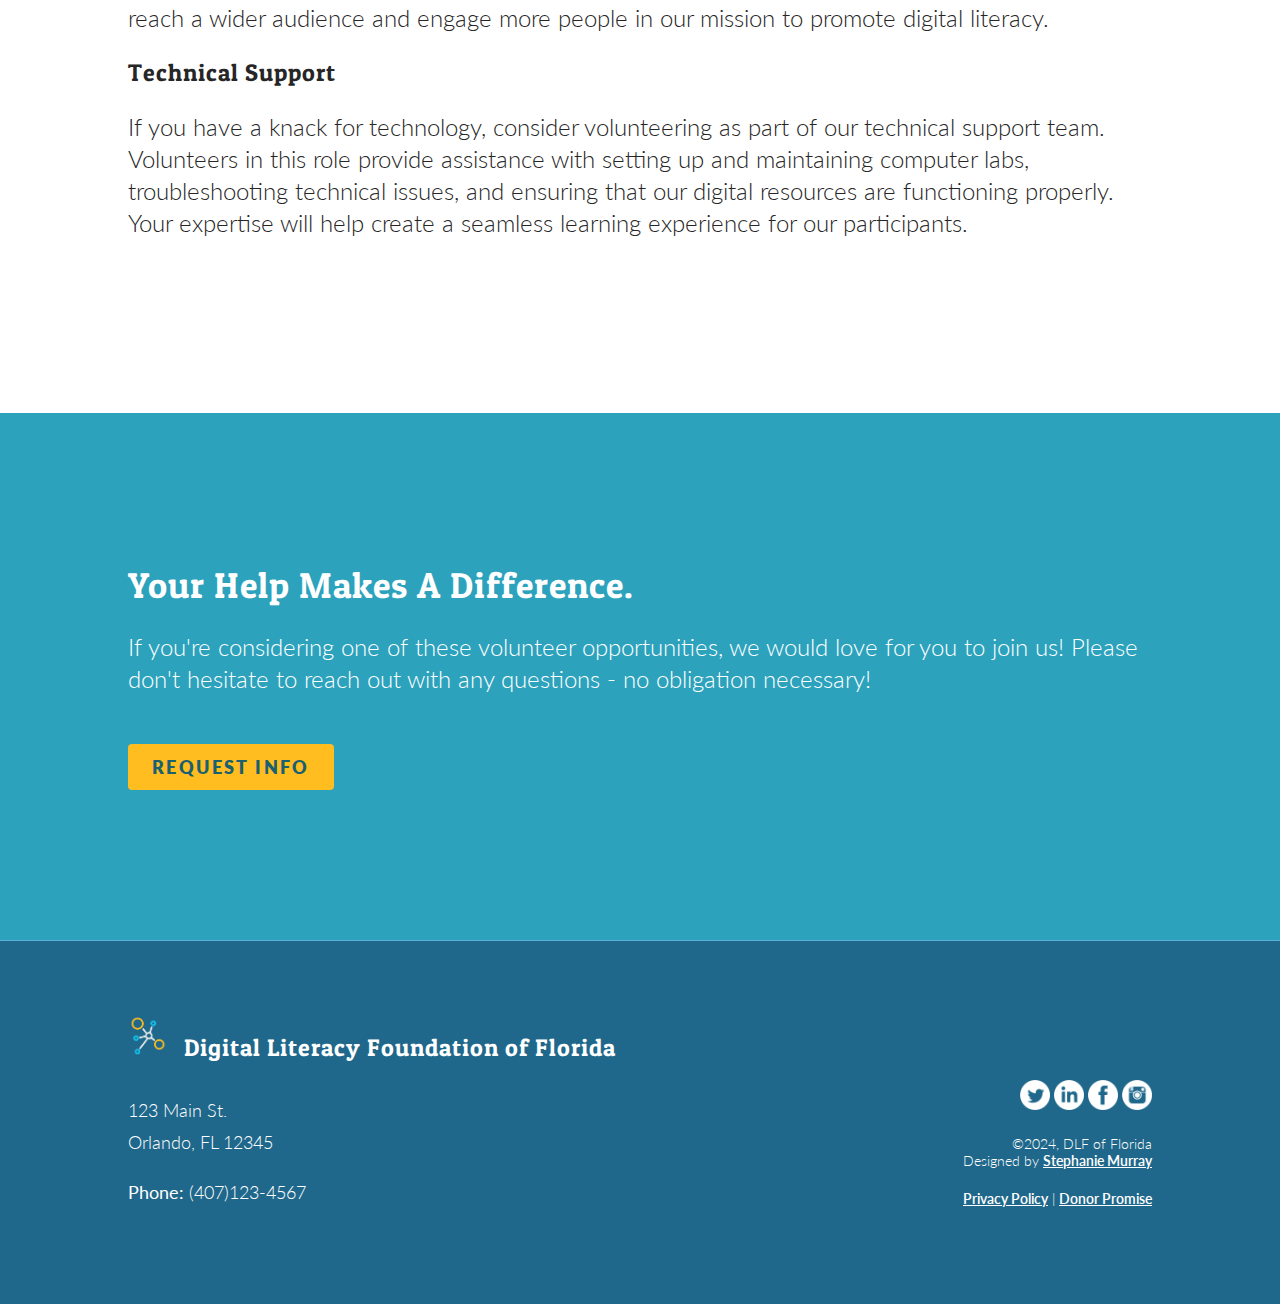
<file: volunteer.html>
<!DOCTYPE html>
<html lang="en">
<head>
  <meta charset="utf-8">
  <title>Digital Literacy Foundation of Florida (DLFF) | Volunteer Opportunities</title>
  <link rel="stylesheet" href="styles.css">
</head>

<body>

<header class="header">
    <h1><a href="index.html" class="logo">
        <img src="images/logo.png" alt="DLF Logo" class="logo"> Digital Literacy Foundation of Florida
    </a></h1>

  <nav>
    <ul class="main-nav">
      <li><a href="index.html" class="current-page">Home</a></li>
      <li><a href="about.html">About Us</a></li>
      <li><a href="learn.html">Learn</a></li>
      <li><a href="volunteer.html">Volunteer</a></li>
      <li><a href="donate.html">Donate</a></li>
      <li><a href="contact.html">Contact Us</a></li>
    </ul>
  </nav>

</header>

<section class="hero title">
  <h2>Volunteer with Us</h2>
</section>

<section class="container">

    <h3>Volunteer with Us</h3>

    <h4>Community Outreach</h4>
    <p>Join our community outreach team and help spread the word about the importance of digital literacy. Volunteers in this role engage with local communities, participate in events, and distribute informational materials. Your efforts will help raise awareness and connect more individuals with our programs and resources, making a tangible difference in the lives of many.</p>
    
    <h4>Event Support</h4>
    <p>Our events are vital to the success of our programs, and we rely on volunteers to help make them run smoothly. As an event support volunteer, you will assist with setup and teardown, registration, and attendee coordination. Whether it's a workshop, summer camp, or community fair, your contribution will ensure that our events are successful and impactful.</p>
    
    <h4>Program Assistance</h4>
    <p>Volunteers in our program assistance roles work directly with participants, providing support during classes, workshops, and tutoring sessions. This hands-on role is perfect for those who enjoy teaching and mentoring. Your involvement will help create a positive and effective learning environment, enabling participants to gain valuable digital skills and confidence.</p>
    
    <h4>Administrative Help</h4>
    <p>Behind the scenes, our administrative volunteers play a crucial role in keeping our organization running smoothly. Tasks include data entry, scheduling, communications, and general office support. Your organizational skills and attention to detail will help us maintain efficiency and continue providing high-quality services to our community.</p>
    
    <h4>Marketing and Communications</h4>
    <p>Help us spread the word about our mission and programs through our marketing and communications team. Volunteers in this role assist with social media management, content creation, graphic design, and public relations. Your creativity and communication skills will help us reach a wider audience and engage more people in our mission to promote digital literacy.</p>
    
    <h4>Technical Support</h4>
    <p>If you have a knack for technology, consider volunteering as part of our technical support team. Volunteers in this role provide assistance with setting up and maintaining computer labs, troubleshooting technical issues, and ensuring that our digital resources are functioning properly. Your expertise will help create a seamless learning experience for our participants.</p>

</section>

<section class="cta signup">
    <h3 class="big-text callout">Your Help Makes A Difference.</h3>
    <p>If you're considering one of these volunteer opportunities, we would love for you to join us! Please don't hesitate to reach out with any questions - no obligation necessary!</p>
    <div class="buttons">
      <a href="contact.html" class="button primary">Request Info</a>
    </div>
</section>

<footer>

  <div class="info">
    <div class="logo"><img src="images/logo.png" alt="DLF Logo"> Digital Literacy Foundation of Florida</div>
    <p>123 Main St.<br>
    Orlando, FL 12345</p>
    <p><strong>Phone:</strong> (407)123-4567</p>
  </div>

  <div class="social-copyright">
    <p><a href="#"><img src="images/icon-twitter.png" alt="twitter" class="icon"></a> 
      <a href="#"><img src="images/icon-linkedin.png" alt="linkedin" class="icon"></a> 
      <a href="#"><img src="images/icon-facebook.png" alt="facebook" class="icon"></a> 
      <a href="#"><img src="images/icon-instagram.png" alt="instagram" class="icon"></a></p>

    &copy;2024, DLF of Florida<br>Designed by <a href="https://stephmurray.co/" target="_blank">Stephanie Murray</a><br>
    <p><a href="#">Privacy Policy</a> | <a href="#">Donor Promise</a></p>
  </div>

</footer>

</body>

</html>
</file>
<file: styles.css>
@import url('https://fonts.googleapis.com/css2?family=Lato:ital,wght@0,100;0,300;0,400;0,700;0,900;1,100;1,300;1,400;1,700;1,900&family=Patua+One&display=swap');

body {
    margin: 0;
    padding: 0;
    font-family: "Lato", sans-serif;
    font-weight: 300;
    font-style: normal;
    font-size: 24px;
    font-weight: 300;
    color: #262626;
    box-sizing: border-box;
}

p{
    line-height: 2rem;
}

a {
    text-decoration: none;
    font-weight: 600;
    color: #1a6070;
    font-weight: 600;
}

a:hover {
    text-decoration: underline;
}

a.logo{
    text-decoration: none;
    color: #262626;
}

header {
    margin: 0;
    align-items: center;
    min-height: 100px;
    padding: 20px 6%;
}

.logo {
    width: 60px;
    height: 60px;
    vertical-align: middle;
    margin-right: 15px;
}

.main-nav{
    list-style: none;
}

.main-nav a {
    padding: 10px 15px;
    font-size: 18px;
    text-align: center;
    display: block;
}

.container{
    flex-direction: column;
}

.container h3 {
    font-size: 42px;
    width: 100%;
    margin-bottom: 20px;
    text-align: center;
}

.container.darkbg{
    background: #c5e0ff;
}

.two-col{
    flex-direction: column;
    gap: 10px;
    align-items: center;
    display: flex;
}

.mini-container{
    max-width: 600px;
    align-self: center;
    text-align: center;
}

h1, h2, h3, h4, h5, h6, .big-text, .logo {
    font-family: "Patua One", serif;
    font-weight: 400;
    font-style: normal;
    margin: 0;
    letter-spacing: 1px;
}

h1{
    font-size: 20px;
    line-height: 60px;
    text-wrap: nowrap;
    text-align: center;
}

h2{
    font-size: 48px;
}

h3 {
    font-size: 28px;
}

h4 {
    font-size: 24px;
}

.float-left{
    float: left;
    margin-right: 100px;
}

.hero.home h2, .cta h2, .hidden{
    display: none;
}

.button, form input[type=submit], form input[type=reset] {
    font-family: "Lato", sans-serif;
    font-weight: 800;
    font-style: normal;
    text-transform: uppercase;
    font-size: 18px;
    line-height: 18px;
    padding: 14px 24px;
    letter-spacing: 0.15rem;
    border-radius: 4px;
    transition: all .2s ease-in-out;
    width: auto;
    border: 0;
}

.button:hover, form input[type=submit]:hover, form input[type=reset]:hover{
    text-decoration: underline;
}

.button.primary, form input[type=submit]{
    background-color: #ffbd20;
}

.button.primary:hover, form input[type=reset]{
    background-color: #fff;
    text-decoration: none;
}

.button.secondary:hover {
    color: #fff;
}

section {
    padding: 100px 6%;
    display: flex;
}


.hero.bg-img::before{
    content: '';
    position: absolute;
    top:0;
    left:0;
    width: 100%;
    height: 100%;
    background: url('images/hero-bg.jpg') no-repeat 50% 50%;
    background-size: cover;
    opacity: 0.4;
    z-index: -1;
}

.hero{
    background-color: #1f698b85;
    font-size: 62px;
    color: #fff;
    position:relative;
    text-shadow: 5px 5px 10px rgba(0, 0, 0, 0.123);
}

.hero .big-text .styled{
    text-decoration-line:  underline;
    text-decoration-style: wavy;
    text-decoration-color:  #ffbd20;
}

.hero.title{
    padding-top: 50px;
    padding-bottom: 50px;
    background-color: #1f698b;
}

.programs {
    display: flex;
    flex-direction: column;
    gap: 40px;
}

.programs div{
    display: flex;
    flex-direction: column;
    box-sizing: border-box;
    width: 100%;
    height: 100%;
}

.programs img {
    max-width: 100%;
    align-self: center;
    margin-bottom: 20px;
}

.cta {
    display: flex;
    flex-direction: column;
    background-color: #2ca2bd;
    color: #fff;
    justify-content: left;
}

.cta .callout{
    font-size: 36px;
}

.cta .buttons{
    margin-top: 25px;
    text-align: center;
}

.cta .button{
    display: inline-block;
}

.partner {
    flex-direction: column;
}

form ul {
    padding: 0;
}

form li {
    list-style-type: none;
    margin-bottom: 12px;
}

form, form label {
    font-size: 22px;
}

form legend {
    font-weight: 700
}

.form-buttons {
    margin-top: 20px;
}

form h3, fieldset fieldset {
    margin-top: 50px;
}

form input, form textarea, form select {
    width: 100%;
    font-size: 18px;
    font-family: "Lato", sans-serif;
    padding: 10px;
    box-sizing: border-box;
}

footer {
    flex-direction: column;
    justify-content: space-between;
    display: flex;
    border-top: 1px solid #57b1dc;
    text-align: center;
    padding: 40px 0;
    color: #fff;
    background-color: #1f688b;
    padding: 75px 6%;
}

footer a{
    color: #fff;
    text-decoration: underline;
}

footer .info{
    flex-grow: 1;
}

footer .info .logo{
    text-wrap: nowrap;
    line-height: 50px;
    font-size: 18px;
    width: auto;
}

footer .info .logo img{
    width: 40px;
    height: 40px;
    margin-right: 10px;
}

footer .social-copyright{
    font-size: 14px;
    flex-grow: 1;
}

footer .icon{
    height: 30px;
    width: 30px;
}

@media (min-width: 769px) {
	.header,
	.main-nav {
		display: flex;
	}
	.header {
		flex-direction: column;
	}

    .main-nav{
        text-align: end;
    }
    h1{
        font-size:24px;
        text-align: left;
    }
    header, footer{
        padding: 50px 10%;
    }

    .two-col{
        flex-direction: row;
        gap: 50px;
        align-items: center;
    }
    
    .two-col.even div{
        flex-grow: 1;
        align-self: flex-start;
    }

    section{
        padding: 150px 10%;
    }

    .hero, .cta{
        align-items: flex-start;
    }

    .cta .buttons{
        text-align: left;
    }

    .programs{
        flex-direction: row;
    }

    footer {
        flex-direction: row;
        padding: 75px 10%;
    }

    footer .info{
        justify-content: left;
        text-align: left;
        font-size: 18px;
    }

    footer .social-copyright{
        justify-content: end;
        text-align: end;
        align-items: flex-end;
        padding-top: 50px;
    }
}

@media (min-width: 1025px) {
	footer {
		flex-direction: row;
		justify-content: space-between;
	}

    footer .info .logo{
        font-size: 24px;
    }
}

@media (min-width: 1441px) {
    .header {
        flex-direction: row;
		justify-content: space-between;
    }        

    h1{
        font-size:30px;
    }

    .hero.home{
        min-height: 375px;
    }

    .hero{
        font-size: 92px;
        align-items: center;
    }

    .cta .callout{
        font-size: 52px;
    }
}
</file>
